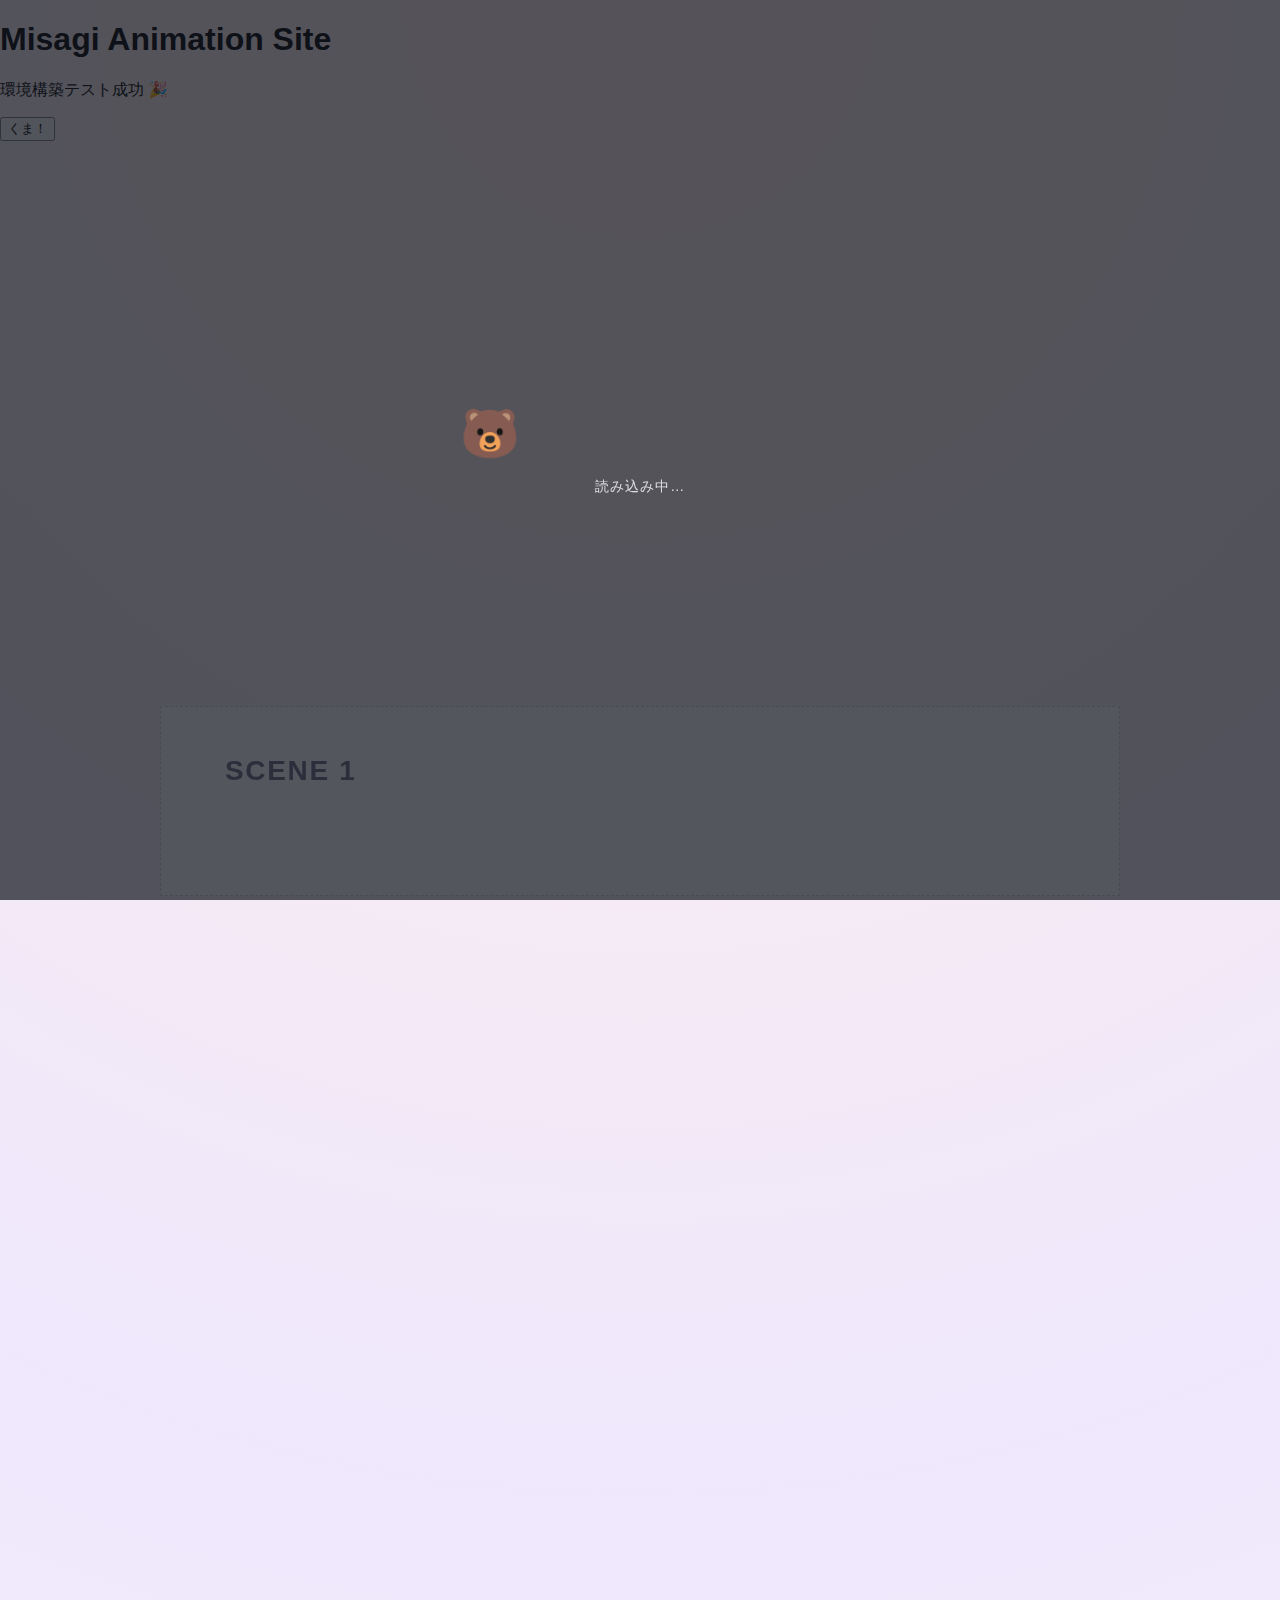
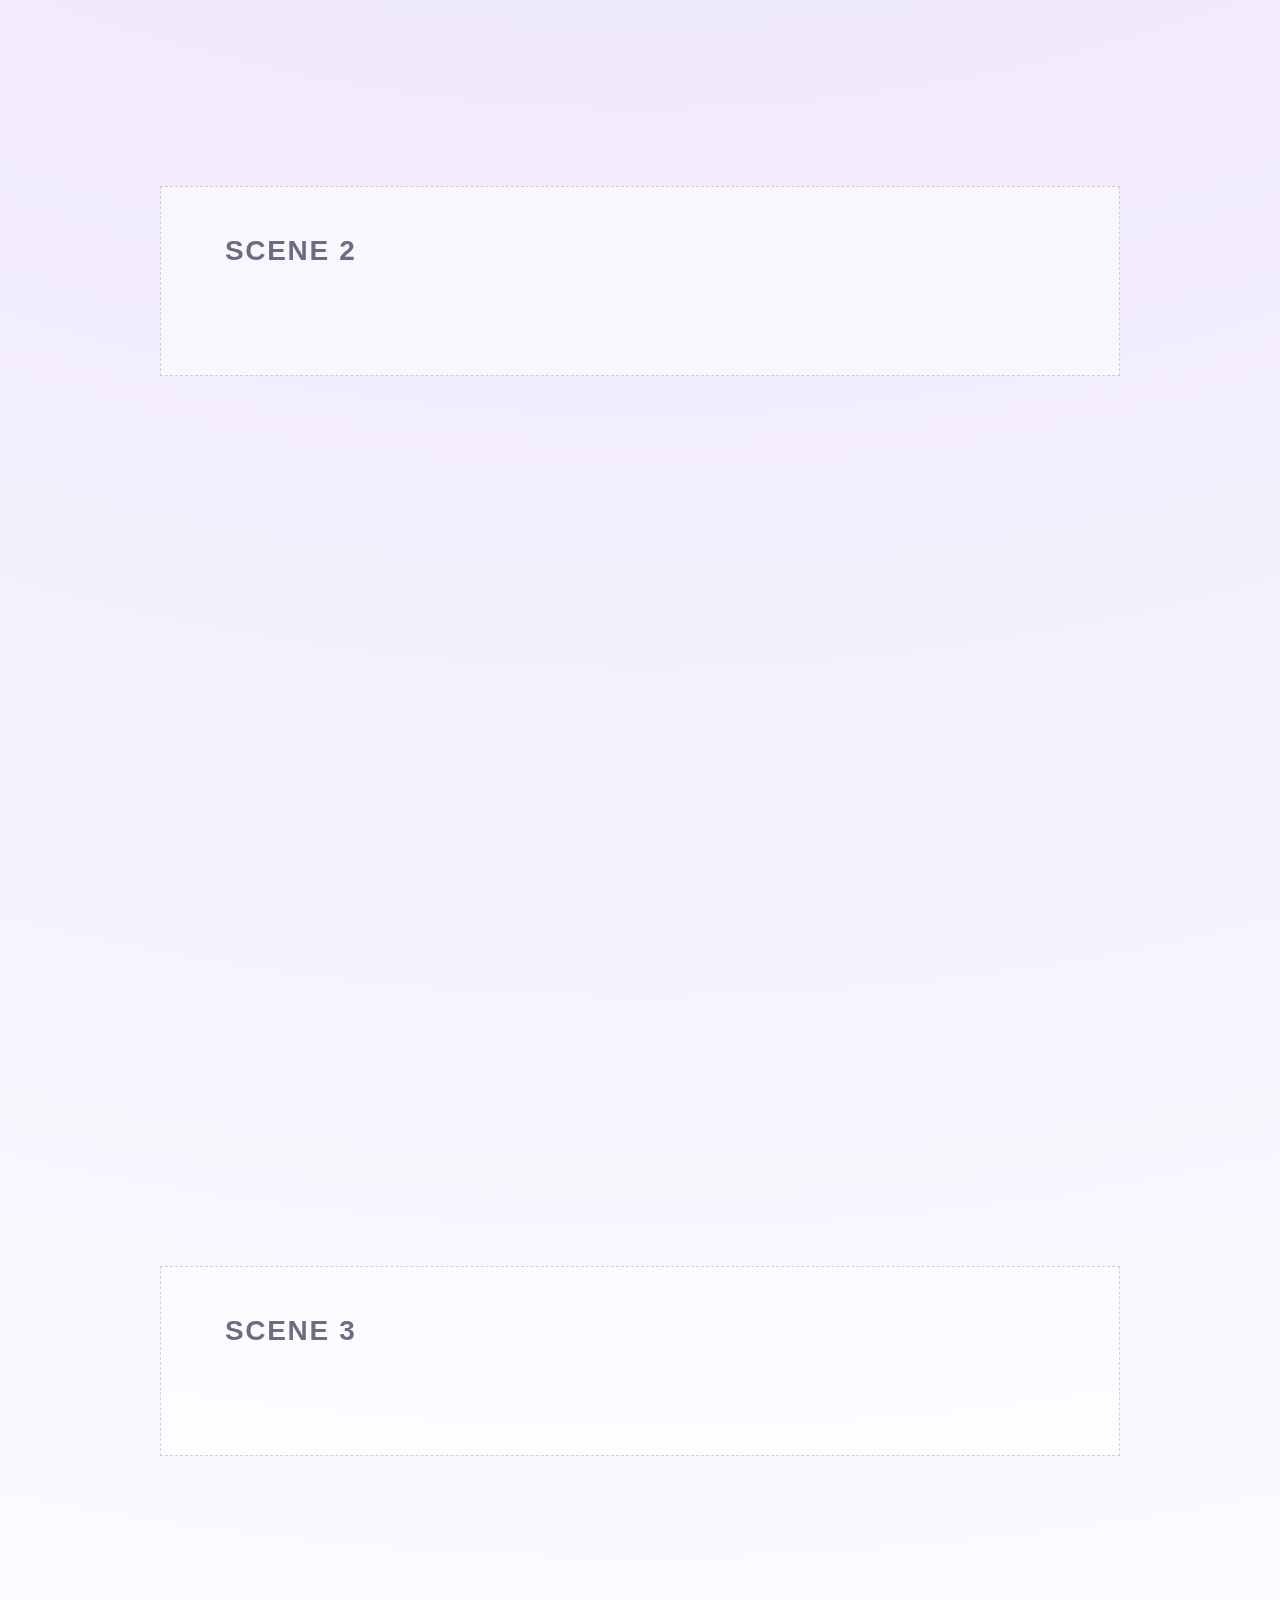
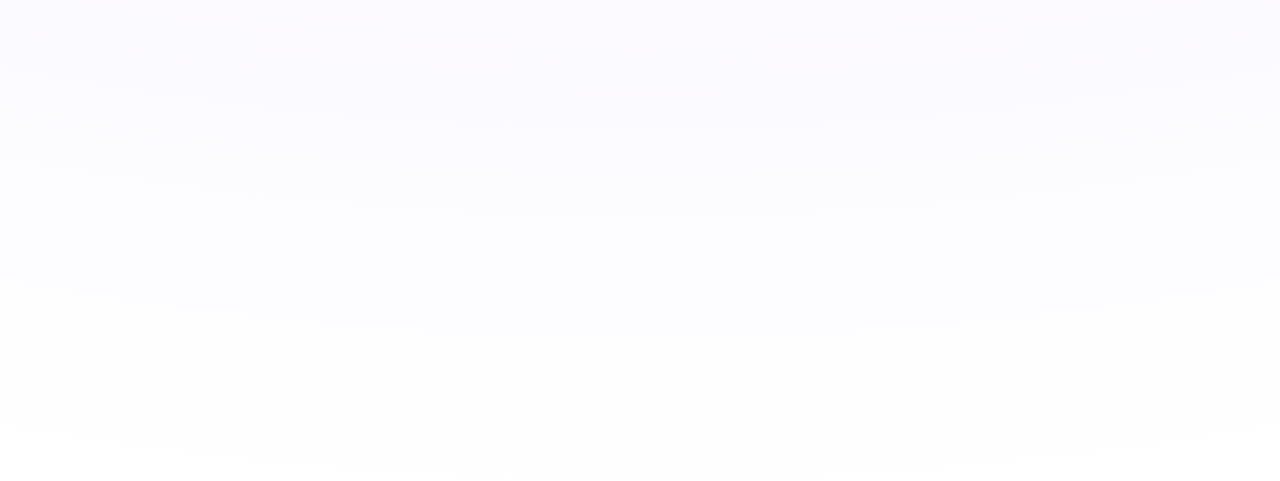
<file: index.html>
<!--
【ファイル】index.html
【役割】トップページの構造と導線をまとめる
【触ってOK】見出し文、本文、セクション順
【注意】演出は script.js が担当。ここは構造だけ。
【関連】style.css / script.js
【確認】Live Serverで表示確認
-->
<!--
===== 調整パラメータ（ここだけ触ってOK）=====
・タイトルや説明文（h1 / p / ボタン）
・Scene見出しと本文
===== ここから下は基本触らない =====
-->
<!DOCTYPE html>
<html lang="ja">
<head>
  <meta charset="UTF-8">
  <title>Misagi Animation</title>
  <link rel="stylesheet" href="style.css">
  <style>
    .scene-stack {
      padding: 120px 8vw 20vh;
    }

    .scene {
      min-height: 120vh;
      display: flex;
      align-items: center;
    }

    .scene__inner {
      width: 100%;
      max-width: 960px;
      margin: 0 auto;
      padding: 48px clamp(20px, 5vw, 64px);
      border: 1px dashed rgba(80, 80, 120, 0.25);
      background: rgba(255, 255, 255, 0.55);
      backdrop-filter: blur(2px);
    }

    .scene__label {
      margin: 0 0 12px;
      font-size: clamp(20px, 3vw, 28px);
      letter-spacing: 0.06em;
      text-transform: uppercase;
      color: rgba(60, 60, 90, 0.75);
    }

    .scene__placeholder {
      margin: 0;
      color: rgba(60, 60, 90, 0.6);
      font-size: clamp(14px, 2vw, 18px);
    }
  </style>
</head>
<body>

  <!-- 触ってOK: タイトル文 -->
  <h1>Misagi Animation Site</h1>
  <!-- 触ってOK: 説明文 -->
  <p>環境構築テスト成功 🎉</p>
  <!-- 触ってOK: ボタン文言 -->
  <button type="button" onclick="alert('くま！')">くま！</button>
  <main class="scene-stack">
    <section class="scene" id="scene-1">
      <div class="scene__inner">
        <!-- 触ってOK: シーン見出し -->
        <h2 class="scene__label">Scene 1</h2>
        <!-- 触ってOK: シーン説明文 -->
        <p class="scene__placeholder reveal">ここに本番コンテンツを配置予定</p>
        <p class="scene__placeholder reveal">スクロールで文字がふわっと出ます</p>
      </div>
    </section>
    <section class="scene" id="scene-2">
      <div class="scene__inner">
        <!-- 触ってOK: シーン見出し -->
        <h2 class="scene__label">Scene 2</h2>
        <!-- 触ってOK: シーン説明文 -->
        <p class="scene__placeholder reveal">ここに本番コンテンツを配置予定</p>
        <p class="scene__placeholder reveal">文章が増えても読みやすい動き</p>
      </div>
    </section>
    <section class="scene" id="scene-3">
      <div class="scene__inner">
        <!-- 触ってOK: シーン見出し -->
        <h2 class="scene__label">Scene 3</h2>
        <!-- 触ってOK: シーン説明文 -->
        <p class="scene__placeholder reveal">ここに本番コンテンツを配置予定</p>
        <p class="scene__placeholder reveal">デモ用の追加テキストです</p>
      </div>
    </section>
  </main>

  <script type="module" src="script.js"></script>
</body>
</html>
</file>
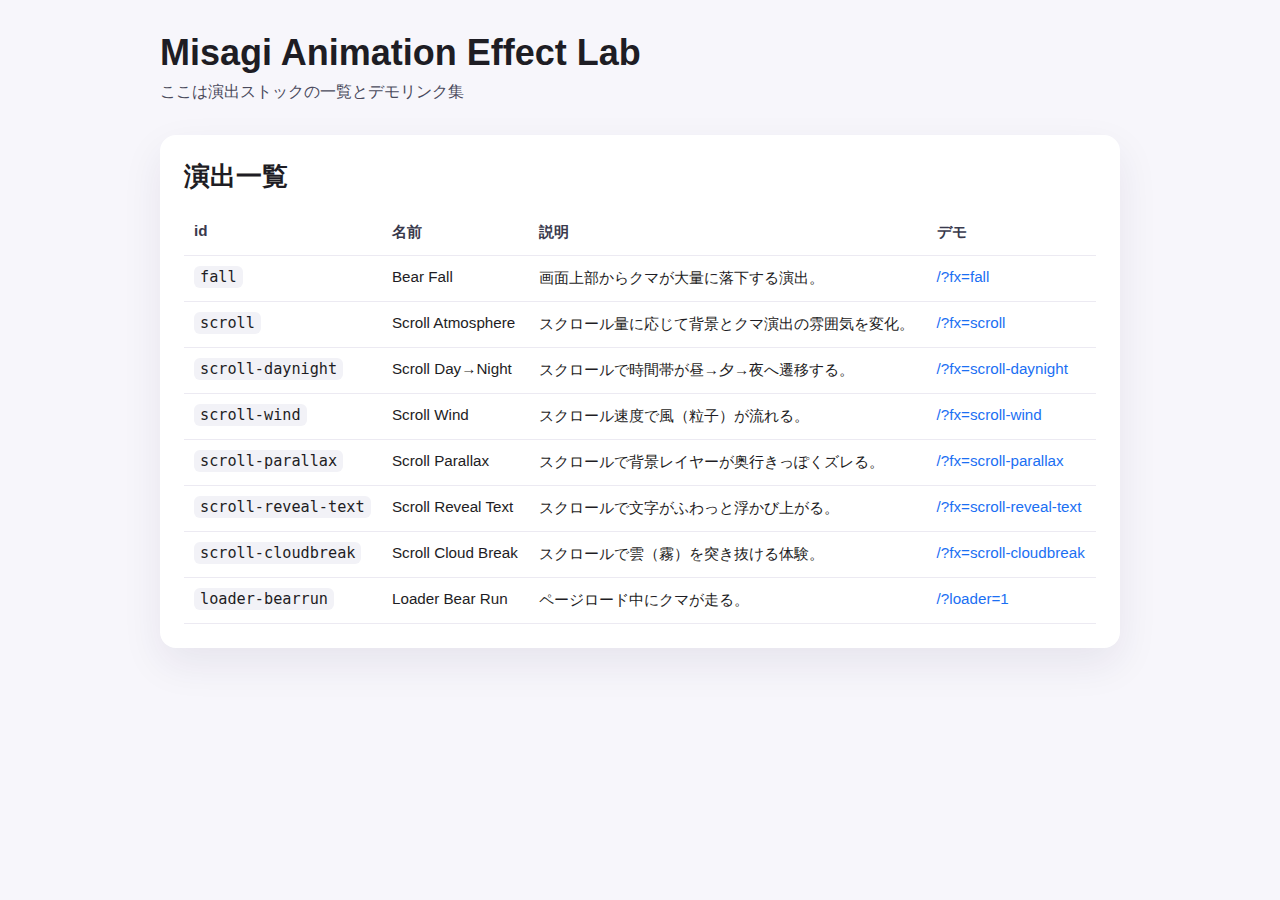
<file: lab/index.html>
<!--
【ファイル】lab/index.html
【役割】演出ストックの一覧とデモリンクを表示する
【触ってOK】演出リストの行、説明文、リンク
【注意】演出本体は effects/*.js を編集する
【関連】lab/style.css / ../script.js
【確認】/lab/ を開いて表示確認
-->
<!--
===== 調整パラメータ（ここだけ触ってOK）=====
・見出しと説明文
・演出一覧テーブルの行（id / 名前 / 説明 / デモリンク）
===== ここから下は基本触らない =====
-->
<!DOCTYPE html>
<html lang="ja">
<head>
  <meta charset="UTF-8">
  <title>Misagi Animation Effect Lab</title>
  <meta name="viewport" content="width=device-width, initial-scale=1">
  <link rel="stylesheet" href="style.css">
</head>
<body>
  <!-- 見出しと説明文：ラボページの案内 -->
  <header class="page-header">
    <h1>Misagi Animation Effect Lab</h1>
    <p>ここは演出ストックの一覧とデモリンク集</p>
  </header>

  <main>
    <!-- 演出一覧：ここに行を追加する -->
    <section class="table-wrap" aria-labelledby="effect-list">
      <h2 id="effect-list">演出一覧</h2>
      <table>
        <thead>
          <tr>
            <th scope="col">id</th>
            <th scope="col">名前</th>
            <th scope="col">説明</th>
            <th scope="col">デモ</th>
          </tr>
        </thead>
        <!-- 触ってOK: この tbody に行を追加して演出を増やす -->
        <tbody>
          <!-- デモリンク：/?fx=演出id の形式 -->
          <tr>
            <td><code>fall</code></td>
            <td>Bear Fall</td>
            <td>画面上部からクマが大量に落下する演出。</td>
            <td><a href="../?fx=fall">/?fx=fall</a></td>
          </tr>
          <tr>
            <td><code>scroll</code></td>
            <td>Scroll Atmosphere</td>
            <td>スクロール量に応じて背景とクマ演出の雰囲気を変化。</td>
            <td><a href="../?fx=scroll">/?fx=scroll</a></td>
          </tr>
          <tr>
            <td><code>scroll-daynight</code></td>
            <td>Scroll Day→Night</td>
            <td>スクロールで時間帯が昼→夕→夜へ遷移する。</td>
            <td><a href="../?fx=scroll-daynight">/?fx=scroll-daynight</a></td>
          </tr>
          <tr>
            <td><code>scroll-wind</code></td>
            <td>Scroll Wind</td>
            <td>スクロール速度で風（粒子）が流れる。</td>
            <td><a href="../?fx=scroll-wind">/?fx=scroll-wind</a></td>
          </tr>
          <tr>
            <td><code>scroll-parallax</code></td>
            <td>Scroll Parallax</td>
            <td>スクロールで背景レイヤーが奥行きっぽくズレる。</td>
            <td><a href="../?fx=scroll-parallax">/?fx=scroll-parallax</a></td>
          </tr>
          <tr>
            <td><code>scroll-reveal-text</code></td>
            <td>Scroll Reveal Text</td>
            <td>スクロールで文字がふわっと浮かび上がる。</td>
            <td><a href="../?fx=scroll-reveal-text">/?fx=scroll-reveal-text</a></td>
          </tr>
          <tr>
            <td><code>scroll-cloudbreak</code></td>
            <td>Scroll Cloud Break</td>
            <td>スクロールで雲（霧）を突き抜ける体験。</td>
            <td><a href="../?fx=scroll-cloudbreak">/?fx=scroll-cloudbreak</a></td>
          </tr>
          <tr>
            <td><code>loader-bearrun</code></td>
            <td>Loader Bear Run</td>
            <td>ページロード中にクマが走る。</td>
            <td><a href="../?loader=1">/?loader=1</a></td>
          </tr>
        </tbody>
      </table>
    </section>
  </main>
</body>
</html>
</file>
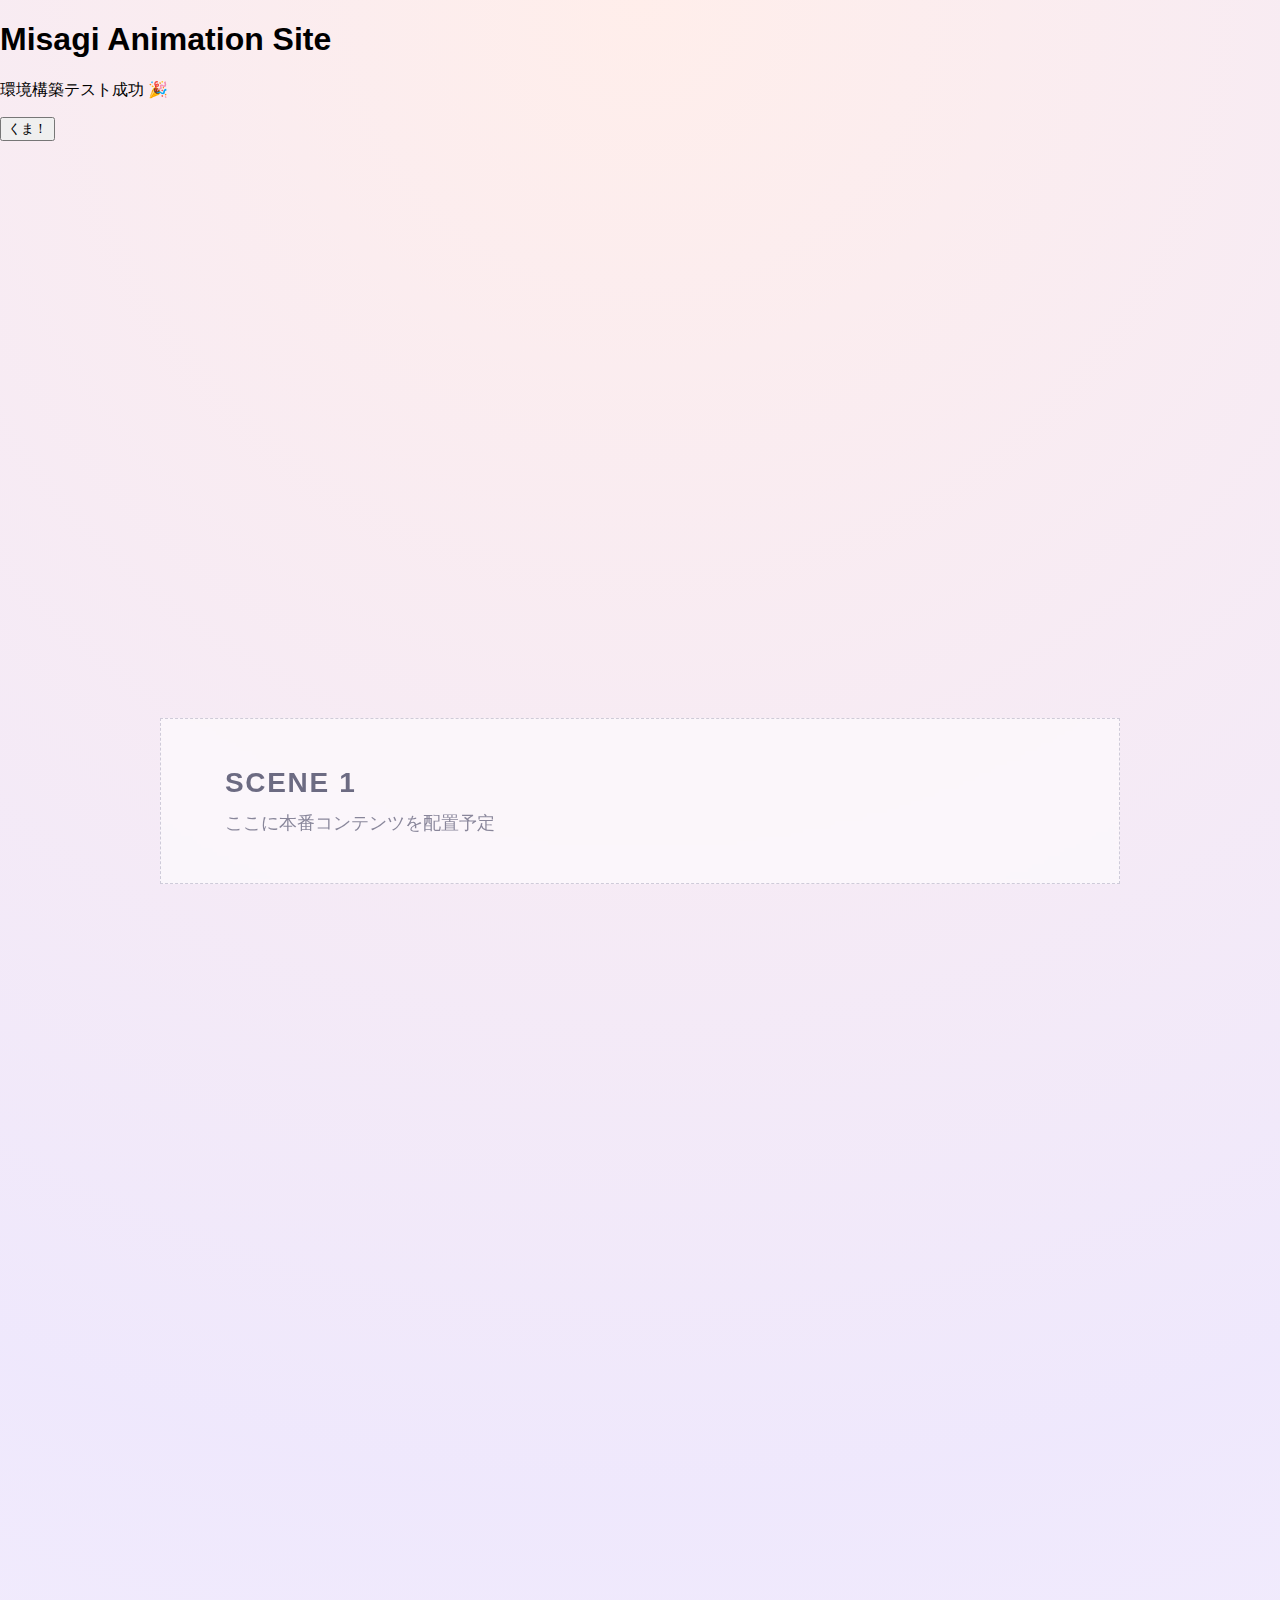
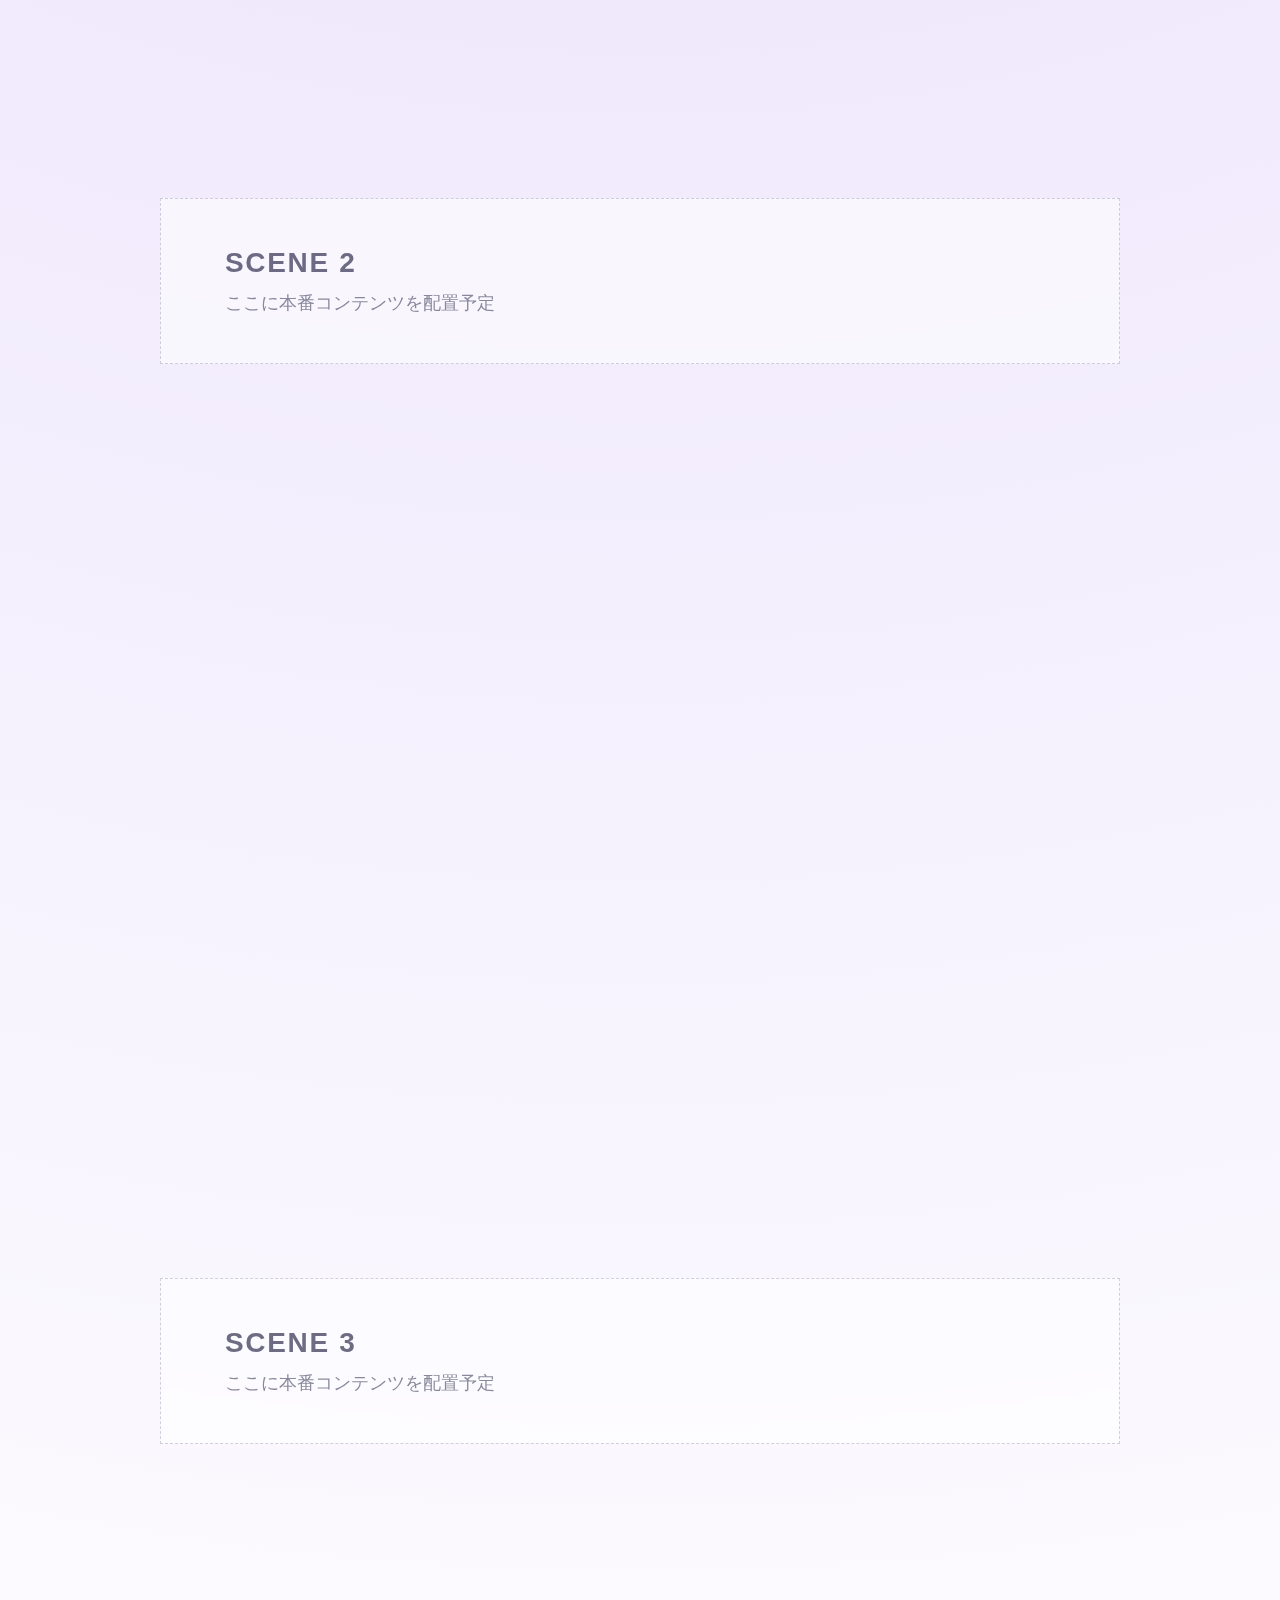
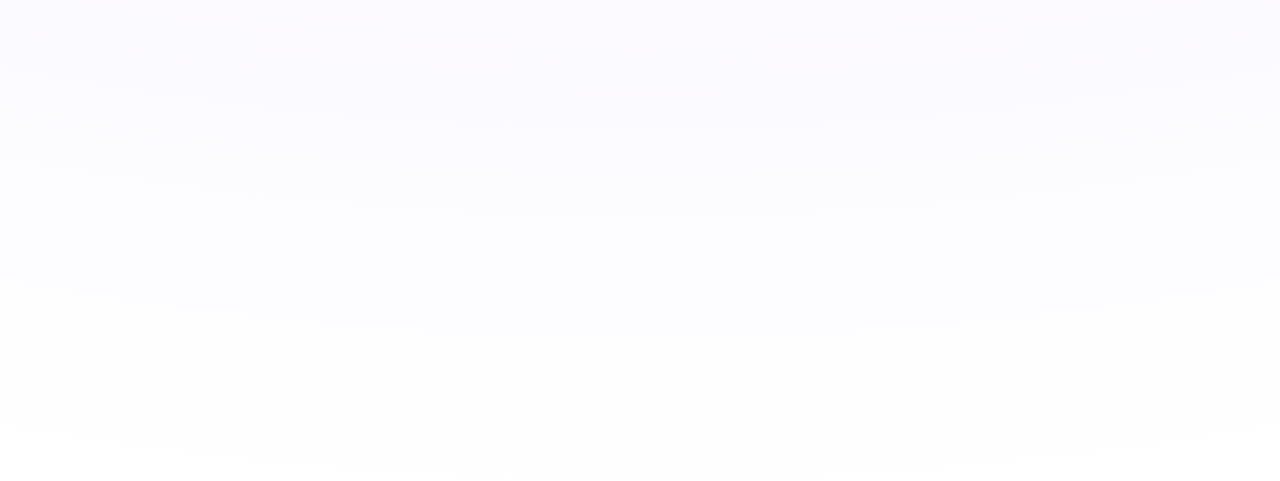
<file: main/index.html>
<!DOCTYPE html>
<html lang="ja">
<head>
  <meta charset="UTF-8">
  <title>Misagi Animation</title>
  <link rel="stylesheet" href="style.css">
  <style>
    .scene-stack {
      padding: 120px 8vw 20vh;
    }

    .scene {
      min-height: 120vh;
      display: flex;
      align-items: center;
    }

    .scene__inner {
      width: 100%;
      max-width: 960px;
      margin: 0 auto;
      padding: 48px clamp(20px, 5vw, 64px);
      border: 1px dashed rgba(80, 80, 120, 0.25);
      background: rgba(255, 255, 255, 0.55);
      backdrop-filter: blur(2px);
    }

    .scene__label {
      margin: 0 0 12px;
      font-size: clamp(20px, 3vw, 28px);
      letter-spacing: 0.06em;
      text-transform: uppercase;
      color: rgba(60, 60, 90, 0.75);
    }

    .scene__placeholder {
      margin: 0;
      color: rgba(60, 60, 90, 0.6);
      font-size: clamp(14px, 2vw, 18px);
    }
  </style>
</head>
<body>

  <h1>Misagi Animation Site</h1>
  <p>環境構築テスト成功 🎉</p>
  <button type="button" onclick="alert('くま！')">くま！</button>
  <main class="scene-stack">
    <section class="scene" id="scene-1">
      <div class="scene__inner">
        <h2 class="scene__label">Scene 1</h2>
        <p class="scene__placeholder">ここに本番コンテンツを配置予定</p>
      </div>
    </section>
    <section class="scene" id="scene-2">
      <div class="scene__inner">
        <h2 class="scene__label">Scene 2</h2>
        <p class="scene__placeholder">ここに本番コンテンツを配置予定</p>
      </div>
    </section>
    <section class="scene" id="scene-3">
      <div class="scene__inner">
        <h2 class="scene__label">Scene 3</h2>
        <p class="scene__placeholder">ここに本番コンテンツを配置予定</p>
      </div>
    </section>
  </main>

  <script src="script.js"></script>
</body>
</html>
</file>
<file: style.css>
/*
【ファイル】style.css
【役割】サイト全体の見た目（文字・余白・色・レイアウト）
【触ってOK】フォント、背景、セクションの余白
【注意】クマ演出の見た目は effects 側で追加される場合あり
【関連】index.html / script.js
【確認】保存→ブラウザ自動反映
*/
/*
===== 調整パラメータ（ここだけ触ってOK）=====
・:root の背景色（スクロール演出で変化）
・body のフォントと背景
・.bear の影の強さ
・.reveal の距離/ぼかし
===== ここから下は基本触らない =====
*/
* {
  box-sizing: border-box;
}

:root {
  /* 背景上部の色（スクロールで変化） */
  --bg-top: hsl(10 100% 96%);
  /* 背景中央の色（スクロールで変化） */
  --bg-mid: hsl(260 80% 95%);
  /* 背景下部の色（スクロールで変化） */
  --bg-bottom: hsl(0 0% 100%);
  /* クマのサイズ倍率（scroll演出が変更） */
  --bear-scale: 1;
  /* クマの速度倍率（scroll演出が変更） */
  --bear-speed: 1;
}

body {
  margin: 0;
  /* 触ってOK: フォントを変えると雰囲気が変わる */
  font-family: "Hiragino Kaku Gothic ProN", "Yu Gothic", "Meiryo", sans-serif;
  /* 触ってOK: 背景グラデーションの雰囲気 */
  background: radial-gradient(circle at top, var(--bg-top) 0%, var(--bg-mid) 40%, var(--bg-bottom) 100%);
  min-height: 100vh;
  overflow-x: hidden;
}

.bear-rain {
  position: fixed;
  inset: 0;
  pointer-events: none;
  overflow: hidden;
  z-index: 10;
}

.bear {
  position: absolute;
  top: -10vh;
  font-size: calc(var(--size, 32px) * var(--bear-scale, 1));
  opacity: 0;
  animation: bear-fall calc(var(--duration, 4s) * var(--bear-speed, 1)) ease-in var(--delay, 0s) forwards;
  /* 触ってOK: 影を強くすると立体感が出る */
  filter: drop-shadow(0 4px 6px rgba(0, 0, 0, 0.2));
}

@keyframes bear-fall {
  0% {
    transform: translate3d(0, 0, 0) rotate(0deg);
    opacity: 0;
  }
  10% {
    opacity: 1;
  }
  80% {
    opacity: 0.9;
  }
  100% {
    transform: translate3d(0, 110vh, 0) rotate(25deg);
    opacity: 0;
  }
}

@media (prefers-reduced-motion: reduce) {
  .bear {
    animation: none;
    opacity: 0;
  }
}

/* 触ってOK: スクロールで浮かび上がるテキスト用 */
.reveal {
  opacity: 0;
  transform: translateY(var(--reveal-distance, 24px));
  filter: blur(var(--reveal-blur, 6px));
  transition-property: opacity, transform, filter;
  transition-duration: 700ms;
  transition-timing-function: cubic-bezier(0.2, 0.6, 0.2, 1);
  will-change: opacity, transform, filter;
}

.reveal.reveal--in {
  opacity: 1;
  transform: translateY(0);
  filter: blur(0);
}
</file>
<file: lab/style.css>
/*
【ファイル】lab/style.css
【役割】ラボページの見た目（表・余白・色）を整える
【触ってOK】配色、余白、文字サイズ
【注意】ここは lab 専用。トップページの見た目には影響しない
【関連】lab/index.html
【確認】/lab/ を開いて見た目確認
*/
/*
===== 調整パラメータ（ここだけ触ってOK）=====
・body の背景色と文字色
・テーブルの影や枠線の色
===== ここから下は基本触らない =====
*/
:root {
  color-scheme: light;
}

* {
  box-sizing: border-box;
}

body {
  margin: 0;
  font-family: "Hiragino Kaku Gothic ProN", "Yu Gothic", "Meiryo", sans-serif;
  /* 触ってOK: 背景色（ラボの雰囲気） */
  background: #f7f6fb;
  /* 触ってOK: 文字色（読みやすさ） */
  color: #1e1d24;
  padding: 32px clamp(16px, 5vw, 48px) 64px;
}

.page-header {
  max-width: 960px;
  margin: 0 auto 32px;
}

.page-header h1 {
  margin: 0 0 8px;
  font-size: clamp(24px, 4vw, 36px);
}

.page-header p {
  margin: 0;
  color: #4a4a5c;
}

.table-wrap {
  max-width: 960px;
  margin: 0 auto;
  background: #ffffff;
  border-radius: 16px;
  padding: 24px;
  /* 触ってOK: 影の濃さ（カード感） */
  box-shadow: 0 16px 40px rgba(39, 30, 76, 0.08);
}

.table-wrap h2 {
  margin: 0 0 16px;
  font-size: clamp(20px, 3vw, 26px);
}

table {
  width: 100%;
  border-collapse: collapse;
  font-size: 0.95rem;
}

th,
td {
  text-align: left;
  padding: 12px 10px;
  /* 触ってOK: 表の境界線の色 */
  border-bottom: 1px solid #eceaf2;
  vertical-align: top;
}

th {
  font-weight: 600;
  color: #3a3a4d;
}

a {
  color: #1b6ff3;
  text-decoration: none;
}

a:hover {
  text-decoration: underline;
}

code {
  font-family: "SFMono-Regular", "Menlo", "Monaco", monospace;
  background: #f2f2f7;
  padding: 2px 6px;
  border-radius: 6px;
}

@media (max-width: 600px) {
  body {
    padding: 24px 16px 48px;
  }

  th,
  td {
    padding: 10px 6px;
    font-size: 0.9rem;
  }
}
</file>
<file: main/style.css>
* {
  box-sizing: border-box;
}

:root {
  --bg-top: hsl(10 100% 96%);
  --bg-mid: hsl(260 80% 95%);
  --bg-bottom: hsl(0 0% 100%);
  --bear-scale: 1;
  --bear-speed: 1;
}

body {
  margin: 0;
  font-family: "Hiragino Kaku Gothic ProN", "Yu Gothic", "Meiryo", sans-serif;
  background: radial-gradient(circle at top, var(--bg-top) 0%, var(--bg-mid) 40%, var(--bg-bottom) 100%);
  min-height: 100vh;
  overflow-x: hidden;
}

.bear-rain {
  position: fixed;
  inset: 0;
  pointer-events: none;
  overflow: hidden;
  z-index: 10;
}

.bear {
  position: absolute;
  top: -10vh;
  font-size: calc(var(--size, 32px) * var(--bear-scale, 1));
  opacity: 0;
  animation: bear-fall calc(var(--duration, 4s) * var(--bear-speed, 1)) ease-in var(--delay, 0s) forwards;
  filter: drop-shadow(0 4px 6px rgba(0, 0, 0, 0.2));
}

@keyframes bear-fall {
  0% {
    transform: translate3d(0, 0, 0) rotate(0deg);
    opacity: 0;
  }
  10% {
    opacity: 1;
  }
  80% {
    opacity: 0.9;
  }
  100% {
    transform: translate3d(0, 110vh, 0) rotate(25deg);
    opacity: 0;
  }
}

@media (prefers-reduced-motion: reduce) {
  .bear {
    animation: none;
    opacity: 0;
  }
}
</file>
